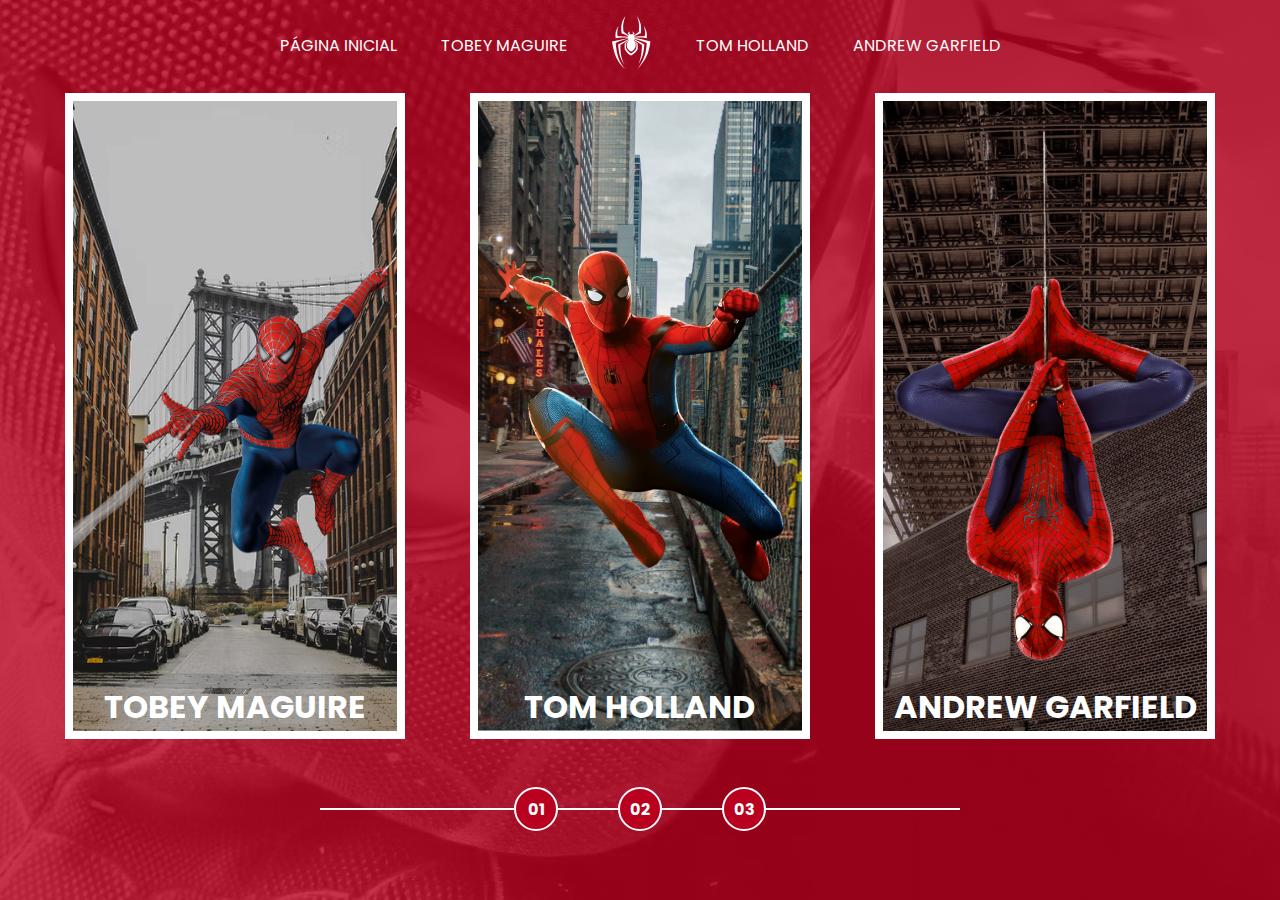
<file: Spiderman/pages/index.html>
<!DOCTYPE html>
<html lang="en">
<head>
    <meta charset="UTF-8">
    <meta http-equiv="X-UA-Compatible" content="IE=edge">
    <meta name="viewport" content="width=device-width, initial-scale=1.0">
    <link rel="stylesheet" href="../assets/css/home-page-styles.css">
    <title>Spider-man Multiversos</title>
</head>
<body>
    <nav class="s-menu">
        <ul>
            <li class="s-menu__item">
                <a href="/">Página Inicial</a>
            </li>

            <li class="s-menu__item">
                <a href="#">Tobey Maguire</a>
            </li>

            <li class="s-menu__icon s-menu__item">
                <img src="../assets/images/icons/spider.svg" alt="Spider-man Multiverse">
            </li>

            <li class="s-menu__item">
                <a href="#">Tom Holland</a>
            </li>

            <li class="s-menu__item">
                <a href="#">Andrew Garfield</a>
            </li>

        </ul>
    </nav>

    <div class="s-container">
        <a href="#" class="s-card">
            <img class="s-card__background" src="../assets/images/pic-sm-bg-01.jpg" alt="Foto1">
            <img class="s-card__image" src="../assets/images/spider-man-01.png" alt="Tobey Maguire">
            <h2 class="s-card__title" >Tobey Maguire</h2>
        </a>

        <a href="#" class="s-card">
            <img class="s-card__background" src="../assets/images/pic-sm-bg-02.jpg" alt="Foto2">
            <img class="s-card__image" src="../assets/images/spider-man-02.png" alt="Tom Holland">
            <h2 class="s-card__title" >Tom Holland</h2>
        </a>

        <a href="#" class="s-card">
            <img class="s-card__background" src="../assets/images/pic-sm-bg-03.jpg" alt="Foto3">
            <img class="s-card__image" src="../assets/images/spider-man-03.png" alt="Andrew Garfield">
            <h2 class="s-card__title" >Andrew Garfield</h2>
        </a>
    </div>

    <div class="s-controller">
        <div class="s-controller__button">
            01
        </div>
        <div class="s-controller__button">
            02
        </div>
        <div class="s-controller__button">
            03
        </div>
        <div class="s-controller__line">
            
        </div>
    </div>

</body>
</html>
</file>
<file: Spiderman/assets/css/home-page-styles.css>
@import url("reset.css");
@import url("global.css");

body {
  background-color: var(--primary-color);
}

body::before {
  content: "";
  background-image: url(../images/spider-man-background.jpg);
  background-repeat: no-repeat;
  background-position: center;
  background-size: cover;
  width: 100%;
  height: 100%;
  position: absolute;
  opacity: 0.2;
}

.s-menu {
  padding: 1rem 0;
  width: 100%;
  text-align: center;
  position: relative;
}

.s-menu__item {
  display: inline-block; /*deixa os itens lado a lado*/
  text-transform: uppercase;
  margin: 0 1.25rem;
}

.s-menu__icon {
  width: 2.5rem;
  margin: 0 1.25rem;
  vertical-align: middle;
}

.s-container {
  position: relative;
  display: flex;
  align-items: center;
  justify-content: space-evenly;
}

.s-card {
  border: 0.5rem solid white;
  width: calc(100% / 3 - 8%);
  height: 70vh;
  position: relative;
}

.s-card__background {
  width: 100%;
  height: 100%;
  object-fit: cover;
  position: absolute;
  opacity: 1;
}

.s-card__image {
  width: 100%;
  height: 100%;
  object-fit: contain;
  position: relative;
}

.s-card__title {
  font-size: 2rem;
  text-transform: uppercase;
  text-align: center;
  position: absolute;
  width: 100%;
  bottom: 0;

}

.s-controller {
  position: relative;
  display: flex;
  justify-content: center;
  align-items: center;
  margin-top: 3rem;
}

.s-controller__button {
  display: flex;
  align-items: center;
  justify-content: center;
  width: 2.5rem;
  height: 2.5rem;
  border: 2px solid white;
  border-radius: 50%;
  background-color: var(--primary-color);
  text-align: center;
  font-size: 1rem;
  font-weight: bold;
  cursor: pointer;
  z-index: 1;
  transition: transform 0.3 ease-in-out;
}

.s-controller__button:hover {
  transform: scale(1.1);
}

.s-controller__button:nth-child(2) {
  margin: 0 3.75rem;
}

.s-controller__line {
  background-color: white;
  width: 50%;
  height: 2px;
  position: absolute;
}
</file>
